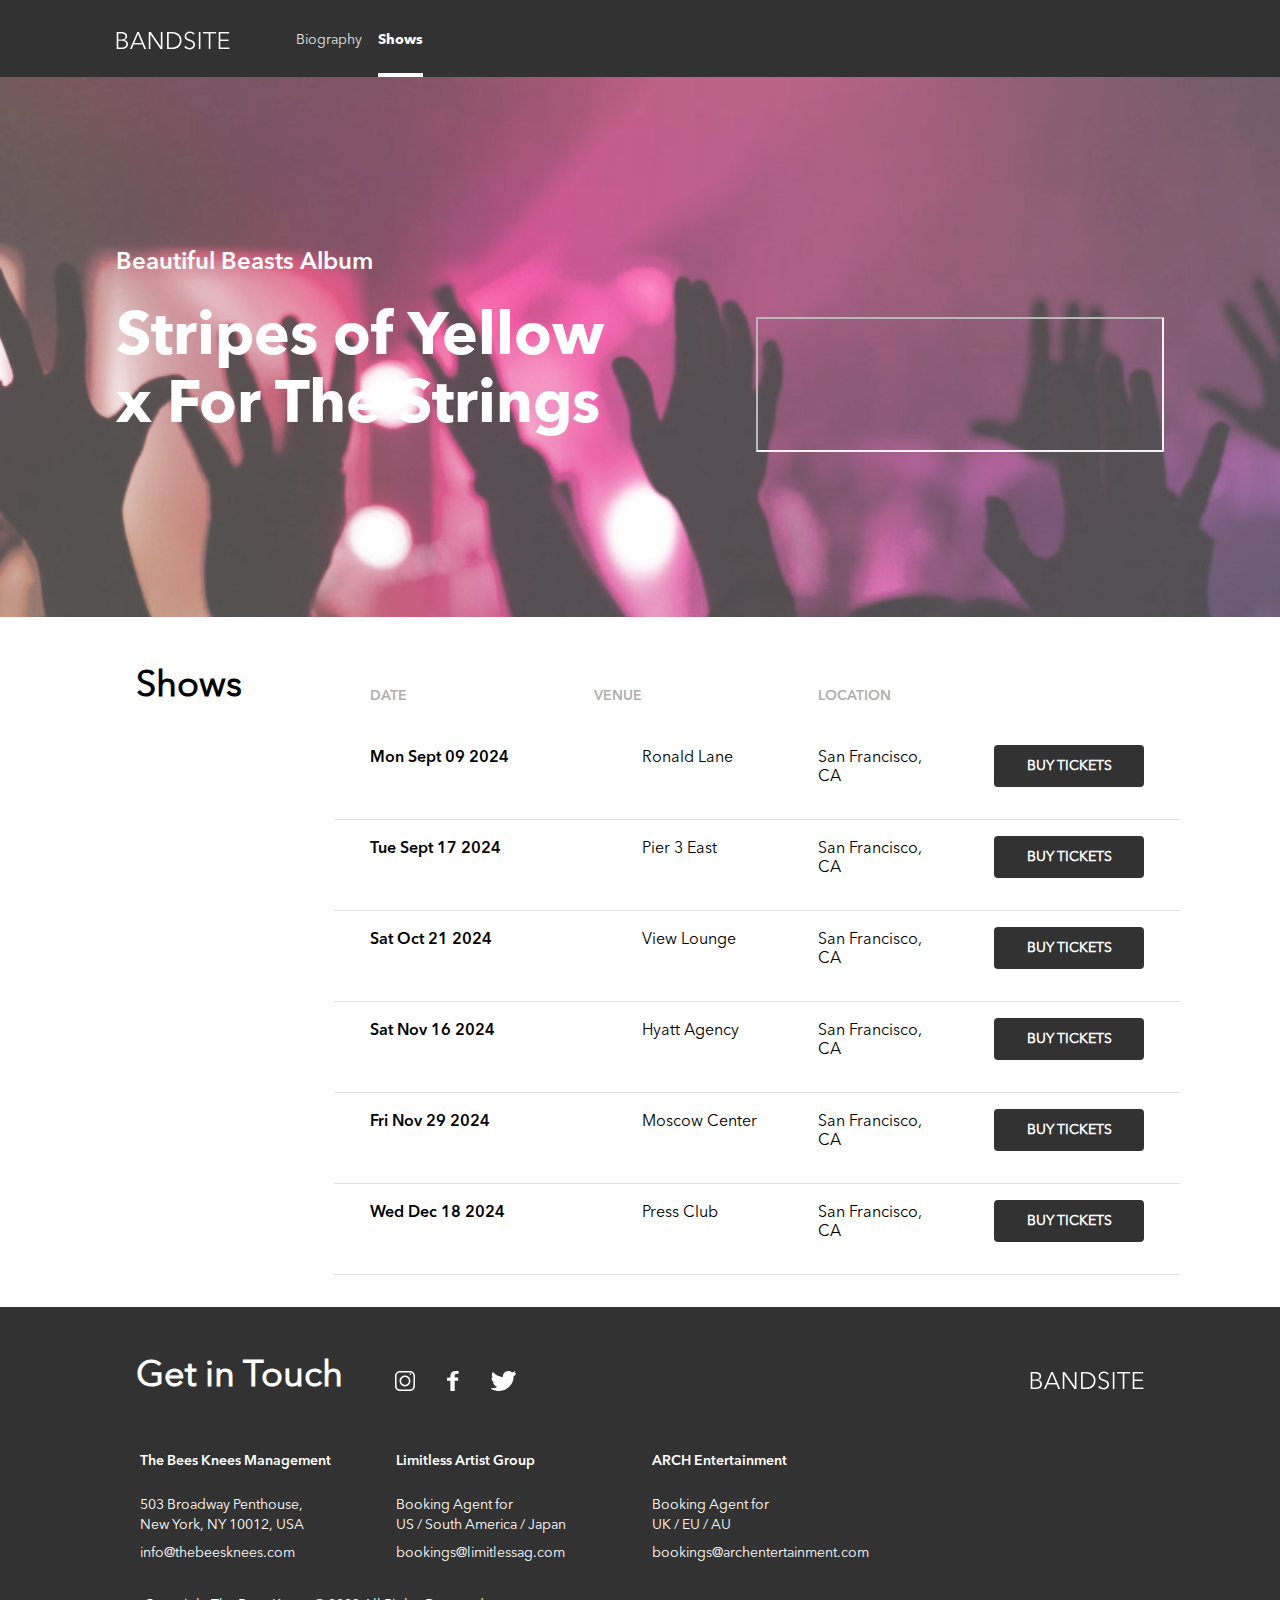
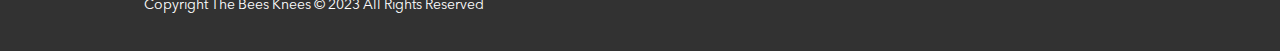
<file: pages/shows.html>
<!DOCTYPE html>
<html lang="en">
<head>
    <meta charset="UTF-8">
    <meta name="viewport" content="width=device-width, initial-scale=1.0">
    <link rel="stylesheet" type="text/css" href="../styles/shows.css"/>   
    <title>Shows</title>   
</head>

<body>
    
    <header class="navbar">
        <div class="navbar__logo">
            <a href="./index.html"><img src="../assets/Logo/Logo-bandsite.svg" alt="navbar logo"/></a>
        </div>
        <ul class="navbar__list">
            <li class="navbar__item navbar__item--inactive">
                <a class ="navbar__link navbar__link--inactive" href="../index.html">Biography</a>
            </li>
            <li class ="navbar__item navbar__item--active">
                <a class="navbar__link navbar__link-active" href="/">Shows</a>
            </li>
        </ul>
    </header> 
    <main>
        
    <section class="hero">
        <div class="hero__img">
            <div class="hero__img--overlay">
                <h2 class="hero__title--album-name">Beautiful Beasts Album</h2>
                <h1 class="hero__title">Stripes of Yellow x For The Strings</h1>
            </div>
              <div class="hero__sound-container">
                <iframe src="https://w.soundcloud.com/player/?url=https%3A//api.soundcloud.com/tracks/1744355502&color=%23ff5500&auto_play=false&hide_related=false&show_comments=true&show_user=true&show_reposts=false&show_teaser=true&visual=true"></iframe>
              </div>
            </div>
        </section>  
        
    <section class="shows-section">
    </section>
    </main>

    <footer class="footer">
        <section class="socialmedia">
            <h2 class="socialmedia__header">Get in Touch</h2>
            <div class="socialmedia__wrap">
                <div class="socialmedia__icons-container">
                    <img class="socialmedia__icons" src="../assets/Icons/SVG/Icon-instagram.svg" alt="instagram"/>
                </div>
                <div class="socialmedia__icons-container">
                    <img class="socialmedia__icons" src="../assets/Icons/SVG/Icon-facebook.svg" alt="facebook"/>
                </div>
                <div class="socialmedia__icons-container">
                    <img class="socialmedia__icons" src="../assets/Icons/SVG/Icon-twitter.svg" alt="twitter"/>
                </div>
            </div>
        </section>
        <section class="contact">
            <div class="contact__info">
                <div class="contact__info--title"><p> The Bees Knees Management</p>
                </div>
                <div class="contact__info--address">
                    <p>503 Broadway Penthouse,</p>
                    <p>New York, NY 10012, USA</p>
                </div>
                    <a class="contact__info--email" href="malito:info@thebeesknees.com">info@thebeesknees.com</a>
                </div>
                <div class="contact__info">
                    <div class="contact__info--title"><p>Limitless Artist Group</p>
                </div>
                <div class="contact__info--address">
                    <p>Booking Agent for</p>
                    <p>US / South America / Japan</p>
                </div>
                    <a class="contact__info--email" href="mailito:bookings@limitlessag.com">bookings@limitlessag.com</a>
                </div>
                <div class="contact__info">
                    <div class="contact__info--title"><p>ARCH Entertainment</p>
                </div>
                <div class="contact__info--address">
                    <p> Booking Agent for</p>
                    <p>UK / EU / AU</p>
                </div>
                    <a class="contact__info--email" href="malito:bookings@archentertainment.com">bookings@archentertainment.com</a>
                </div>
            </div>
        </section>
        
        <section class="copyright">
            <div class="copyright__logo"><img src="../assets/Logo/Logo-bandsite.svg" alt="logo"></div>
            <div class="copyright__text">
                <p>Copyright The Bees Knees © 2023 All Rights Reserved</p>
            </div>
        </section>
    </footer>
    <script src="../scripts/build-shows-pages.js"></script>
</body>
</html>
</file>
<file: styles/shows.css>
@font-face {
    font-family: "avenir-regular";
    src: url(../../assets/Font/AvenirNextLTPro-Regular.otf);
  }
  @font-face {
    font-family: "avenir-bold";
    src: url(../../assets/Font/AvenirNextLTPro-Bold.otf);
  }
  @font-face {
    font-family: "avenir-demi";
    src: url(../../assets/Font/AvenirNextLTPro-Demi.otf);
  }
  * {
    margin: 0;
    padding: 0;
    box-sizing: border-box;
  }
  
  body {
    font-family: "avenir-regular";
  }
  

  .section-header {
    font-size: 1.5rem;
    line-height: 2rem;
    text-align: left;
    font-family: "avenir-bold";
    padding: 1.5rem 1rem 1rem 1rem;
    color: #323232;
  
  }
  
  @media screen and (min-width: 768px) {
    .section-header {
      font-size: 2.25rem;
      line-height: 2.75rem;
      font-family: "avenir-bold";
      font-weight: 700;
      text-align: left;
      padding: 2.25rem;
      color: #323232
    }
  }
  @media screen and (min-width: 1280px) {
    .section-header {
      padding-left: 8rem;
    }
  }
  .navbar {
    display: flex;
    flex-direction: column;
    background-color: #323232;
    align-content: center;
    min-width: 100vw;
  }
  
  @media screen and (min-width: 768px) {
    .navbar {
      display: flex;
      flex-direction: row;
    }
  }
  @media screen and (min-width: 1280px) {
    .navbar {
      padding-left: 5rem;
    }
  }
  .navbar__logo {
    max-height: 1.25rem;
    max-width: 7.5rem;
    margin: 0 auto;
    padding: 1rem 0;
    justify-self: flex-start;
  }
  
  @media screen and (min-width: 768px) {
    .navbar__logo {
      max-height: 1.25rem;
      max-width: 7.5rem;
      align-self: center center;
      margin: auto 0;
      padding: 1rem 2.25rem 2rem 2.25rem;
    }
  }
  .navbar__list {
    display: flex;
    flex-direction: row;
    justify-content: space-between;
    padding-top: 1rem;
  }
  
  @media screen and (min-width: 768px) {
    .navbar__list {
      justify-content: space-around;
      padding-left: 4rem;
    }
  }
  .navbar__item {
    list-style: none;
    padding: 1rem;
    display: flex;
    align-content: center;
  }
  
  .navbar__item:hover {
    color: #e1e1e1;
    filter: brightness(300%);
    border-bottom: 0.25rem solid #e1e1e1;
  }
  
  .navbar__item--active {
    border-bottom: 0.25rem solid #ffffff;
    font-family: "avenir-bold";
    padding-left: 2.75rem;
    padding-right: 3rem;
  }
  
  @media screen and (min-width: 768px) {
    .navbar__item--active {
      border-bottom: 0.25rem solid #ffffff;
      font-family: "avenir-bold";
      padding: 1rem 0 1.5rem 0;
    }
  }
  .navbar__item--inactive {
    padding-right: 3.75rem;
    margin-left: 1rem;
  }
  
  @media screen and (min-width: 768px) {
    .navbar__item--inactive {
      padding: 1rem 1rem 1.5rem 1rem;
    }
  }
  .navbar__link {
    text-decoration: none;
    color: #ffffff;
    font-size: 0.875rem;
  }
  
  .navbar__link--inactive {
    text-decoration: none;
    color: #e1e1e1;
  }
  
  .hero {
    position: relative;
  }
  
  .hero__title {
    display: flex;
    flex-direction: column;
    font-size: 1.5rem;
    line-height: 2rem;
    text-align: left;
    font-family: "avenir-bold";
    position: absolute;
    top: 2rem;
    color: #ffffff;
    padding: 1.5rem 1rem 1rem 1rem;
  }
  
  
  @media screen and (min-width: 768px) {
    .hero__title {
        font-size: 3.75rem;
        line-height: 4.25rem;
        font-family: "avenir-bold";
        text-align: left;
        padding: 2.25rem 10rem 1rem 2.25rem;
        top: 3.75rem;
  }
}
  @media screen and (min-width: 1280px) {
    .hero__title{
    left: 5rem;
    top: 12rem;
    padding-right: 40rem;
  }
}
.hero__title--album-name {
    font-size: 0.875rem;
    line-height: 1.375rem;
    font-family: "avenir-demi";
    text-align: left;
    color: #ffffff;
    padding: 1.5rem 1rem 1rem 1rem;
  }
  @media screen and (min-width: 768px) {
    .hero__title--album-name {
      font-size: 1.5rem;
      line-height: 2.75rem;
      font-family: "avenir-demi";
      text-align: left;
      padding: 2.25rem 10rem 0 2.25rem;
      top: 2.25rem;
    }
  }
  @media screen and (min-width: 1280px) {
    .hero__title--album-name {
      position: absolute;
      left: 5rem;
      top: 8rem;
    }
  }
  .hero__img {
    background-image: url("../assets/Images/Photo-gallery-3.jpg");
    background-size: cover;
    background-repeat: no-repeat;
    background-position: center center;
    -o-object-fit: cover;
    object-fit: cover;
    max-width: 100vw;
    height: 12rem;
    position: relative;
    opacity: 0.7;
  }
  
  @media screen and (min-width: 768px) {
    .hero__img {
      height: 60vh;
      max-width: 100vw;
    }
  }
  .hero__imgoverlay {
    background-color: rgba(50, 50, 50, 0.5);
    position: absolute;
    top: 0;
    bottom: 0;
    left: 0;
    right: 0;
    opacity: 50%;
  }
  .hero__sound-container {
    width: 100%;
    height: 8rem;
    position: absolute;
    padding: 0 1rem;
    bottom: 2rem;
  }
  @media screen and (min-width: 768px) {
    .hero__sound-container {
      height: 30%;
      width: 30rem;
      bottom: 3.5rem;
      padding: 0 2.25rem;
    }
  }
  @media screen and (min-width: 1280px) {
    .hero__sound-container {
      height: 25%;
      width: 30rem;
      top: 15rem;
      right: 5rem;
      padding: 0 2.25rem;
    }
  }
  .hero__sound-container iframe {
    width: 100%;
    height: 100%;
  }
  
  .shows-section {
    display: flex;
    flex-direction: column;
  }
  @media screen and (min-width: 1280px) {
    .shows-section {
      display: flex;
      flex-direction: row;
      justify-content: space-between;
      margin: 0 6.25rem;
    }
  }
  .shows-section__header {
    font-size: 1.5rem;
    line-height: 2rem;
    text-align: left;
    font-family: "avenir-bold";
    padding: 1.5rem 1rem 0 1rem;
  }
  @media screen and (min-width: 768px) {
    .shows-section__header {
      font-size: 2.25rem;
      line-height: 2.75rem;
      font-family: "avenir-regular";
      font-weight: 700;
      text-align: left;
      padding: 3rem 2.25rem 2.25rem 2.25rem;
    }
  }
  
  @media screen and (min-width: 768px) {
    .show-table {
      display: flex;
      flex-direction: column;
      padding: 1rem 0 2rem 0;
    }
    .show-table__header {
      display: flex;
      flex-direction: row;
      justify-content: space-between;
      align-content: center;
      font-size: 0.875rem;
      line-height: 1.375rem;
      font-family: "avenir-regular";
      text-align: left;
      color: #afafaf;
      font-family: "avenir-demi";
    }
  }
  @media screen and (min-width: 768px) and (min-width: 1280px) {
    .show-table__header {
      margin: 3rem 5rem 0rem 2.25rem;
      justify-content: space-between;
      padding-bottom: 1.125rem;
    }
  }
  @media screen and (min-width: 768px) {
    .show-table__header--text {
      padding: 0.25rem 1rem 1rem 0;
      width: 9rem;
      margin-right: 3rem;
      justify-self: center;
      justify-content: space-between;
    }
  }
  @media screen and (min-width: 768px) and (min-width: 1280px) {
    .show-table__header--text {
      margin-right: 5rem;
      padding: 0.25rem 4rem;
    }
  }
  @media screen and (min-width: 768px) {
    .show-table__header-contain {
      display: flex;
      flex-direction: row;
      padding: 0 2.25rem;
    }
  }
  @media screen and (min-width: 768px) and (min-width: 1280px) {
    .show-table__header-contain {
      padding: 0;
      margin-left: -4rem;
    }
  }
  @media screen and (min-width: 768px) {
    .show-table__show-row {
      display: flex;
      flex-direction: row;
      justify-content: space-between;
      align-content: center;
      padding: 1rem 2.25rem;
      border-bottom: 1px solid #e1e1e1;
    }
    .show-table__show-row:hover {
      background: #fafafa;
    }
    .show-table__show-row:active {
      background: #e1e1e1;
    }
  }
  @media screen and (min-width: 768px) {
    .show-table__text {
      padding: 0.25rem 1rem 1rem 0;
      width: 9rem;
      justify-self: center;
    }
    .show-table__text:hover {
      background: #fafafa;
    }
  }
  @media screen and (min-width: 768px) and (min-width: 1280px) {
    .show-table__text {
      margin-right: 2rem;
    }
  }
  @media screen and (min-width: 768px) {
    .show-table__text--date {
      padding: 0.25rem 1rem 1rem 0;
      width: 10rem;
      justify-self: center;
      font-family: "avenir-demi";
    }
  }
  @media screen and (min-width: 768px) and (min-width: 1280px) {
    .show-table__text--date {
      margin-right: 7rem;
    }
  }
  @media screen and (min-width: 768px) {
    .show-table__button {
      font-size: 0.875rem;
      line-height: 1.375rem;
      font-family: "avenir-demi";
      text-align: left;
      padding: 0 2rem;
      margin-bottom: 1rem;
      max-width: 9.375rem;
      text-align: center;
      min-width: 9.375rem;
      font-family: "avenir-regular";
      font-weight: 700;
      padding: 0.5rem 2rem;
      background: #323232;
      color: #ffffff;
      border: none;
      border-radius: 0.25rem;
    }
  }
  @media screen and (max-width: 767px) {
    table,
  table thead,
  table tbody,
  table th,
  table td,
  table tr {
      display: flex;
      flex-direction: column;
    }
  
    table thead {
      display: none;
    }
  
    table tbody tr td:nth-of-type(n + 1) {
      display: inline-block;
    }
  
    table tbody tr td:before {
      display: block;
    }
  
    table tbody tr td:nth-of-type(1):before {
      content: "DATE";
      padding-top: 1rem;
      padding-bottom: 0.25rem;
    }
  
    table tbody tr td:nth-of-type(2):before {
      content: "VENUE";
      padding-top: 1rem;
      padding-bottom: 0.25rem;
    }
  
    table tbody tr td:nth-of-type(3):before {
      content: "LOCATION";
      padding-top: 1rem;
      padding-bottom: 0.25rem;
    }
  
    .show-table {
      display: flex;
      flex-direction: column;
      padding-top: 1rem;
    }
    .show-table__text {
      font-size: 0.8125rem;
      line-height: 1.125rem;
      font-family: "avenir-regular";
      text-align: left;
    }
    .show-table__text::before {
      font-size: 0.8125rem;
      line-height: 1.125rem;
      font-family: "avenir-regular";
      text-align: left;
      color: #afafaf;
    }
    .show-table__show-row {
      border-bottom: 1px solid #e1e1e1;
      padding: 0 1rem 0.25rem 1rem;
      display: flex;
      flex-direction: column;
    }
    .show-table__text--date {
      font-size: 0.8125rem;
      line-height: 1.125rem;
      font-family: "avenir-regular";
      text-align: left;
      font-family: "avenir-demi";
    }
    .show-table__text--date::before {
      font-size: 0.8125rem;
      line-height: 1.125rem;
      font-family: "avenir-regular";
      text-align: left;
      color: #afafaf;
    }
    .show-table__button {
      font-family: "avenir-regular";
      min-width: 100%;
      font-weight: 700;
      padding: 1rem 2rem;
      margin: 1rem 0;
      background: #323232;
      color: #ffffff;
      border: none;
      border-radius: 0.25rem;
    }
  } 

  .footer {
    background: #323232;
  }
  
  @media screen and (min-width: 768px) {
    .footer {
      display: flex;
      flex-direction: column;
      position: relative;
    }
  }
  @media screen and (min-width: 1280px) {
    .footer {
      padding: 0 8rem;
    }
  }
  .socialmedia {
    display: flex;
    flex-direction: column;
    align-content: flex-start;
  }
  
  @media screen and (min-width: 768px) {
    .socialmedia {
      display: flex;
      flex-direction: row;
    }
  }
  .socialmedia__header {
    font-size: 1.5rem;
    line-height: 2rem;
    text-align: left;
    font-family: "avenir-bold";
    padding: 1.5rem 1rem 1rem 1rem;
    color: #ffffff;
  }
  
  @media screen and (min-width: 768px) {
    .socialmedia__header {
      font-size: 2.25rem;
      line-height: 2.75rem;
      font-family: "avenir-regular";
      font-weight: 700;
      text-align: left;
      padding: 3rem 2.25rem 2.25rem 2.25rem;
    }
  }
  @media screen and (min-width: 1280px) {
    .socialmedia__header {
      padding: 3rem 2.25rem 2.25rem 0.5rem;
    }
  }
  .socialmedia__wrap {
    display: flex;
    flex-direction: row;
    justify-content: flex-start;
    background: #323232;
  }
  
  @media screen and (min-width: 768px) {
    .socialmedia__wrap {
      align-content: flex-end;
    }
  }
  .socialmedia__icons {
    background: #323232;
    padding: 0 1rem;
  }
  
  @media screen and (min-width: 768px) {
    .socialmedia__icons {
      padding-top: 4rem;
    }
  }
  .contact {
    display: flex;
    flex-direction: column;
    align-content: flex-start;
  }
  
  @media screen and (min-width: 768px) {
    .contact {
      display: flex;
      flex-direction: row;
      justify-content: space-evenly;
      padding: 0 1.5rem 2.25rem 1.5rem;
    }
  }
  @media screen and (min-width: 1280px) {
    .contact {
      padding: 0 0.75rem 1rem 0.75rem;
      justify-content: flex-start;
    }
  }
  .contact__info {
    padding-left: 1rem;
  }
  
  @media screen and (min-width: 768px) {
    .contact__info {
      justify-content: space-evenly;
      padding-left: 0rem;
      width: 30vw;
    }
  }
  @media screen and (min-width: 1280px) {
    .contact__info {
      justify-content: flex-start;
      width: 20vw;
    }
  }
  .contact__info--title {
    font-size: 0.8125rem;
    line-height: 1.125rem;
    font-family: "avenir-regular";
    text-align: left;
    font-family: "avenir-demi";
    color: #ffffff;
    padding: 1rem 0;
  }
  
  @media screen and (min-width: 768px) {
    .contact__info--title {
      font-size: 0.875rem;
      line-height: 1.25rem;
      font-family: "avenir-regular";
      text-align: left;
      font-family: "avenir-demi";
    }
  }
  .contact__info--address {
    font-size: 0.8125rem;
    line-height: 1.125rem;
    font-family: "avenir-regular";
    text-align: left;
    padding: 0.5rem 0;
    color: #ffffff;
    text-decoration: none;
  }
  
  @media screen and (min-width: 768px) {
    .contact__info--address {
      font-size: 0.875rem;
      line-height: 1.25rem;
      font-family: "avenir-regular";
      text-align: left;
    }
  }
  .contact__info--email {
    font-size: 0.8125rem;
    line-height: 1.125rem;
    font-family: "avenir-regular";
    text-align: left;
    padding: 0.5rem 0;
    color: #ffffff;
    text-decoration: none;
  }
  
  @media screen and (min-width: 768px) {
    .contact__info--email {
      font-size: 0.875rem;
      line-height: 1.25rem;
      font-family: "avenir-regular";
      text-align: left;
    }
  }
  .copyright {
    display: flex;
    flex-direction: column;
    align-content: flex-start;
    padding: 2rem 1rem;
  }
  
  @media screen and (min-width: 768px) {
    .copyright {
      padding-top: 0;
      padding-bottom: 2.25rem;
    }
  }
  .copyright__logo {
    max-height: 1.25rem;
    max-width: 7.5rem;
    padding: 1rem 0;
  }
  
  @media screen and (min-width: 768px) {
    .copyright__logo {
      position: absolute;
      top: 3rem;
      right: 3rem;
    }
  }
  @media screen and (min-width: 1280px) {
    .copyright__logo {
      right: 8.5rem;
    }
  }
  .copyright__text {
    font-size: 0.8125rem;
    line-height: 1.125rem;
    font-family: "avenir-regular";
    text-align: left;
    color: #ffffff;
    padding-top: 1rem;
  }
  
  @media screen and (min-width: 768px) {
    .copyright__text {
      font-size: 0.875rem;
      line-height: 1.25rem;
      font-family: "avenir-regular";
      text-align: left;
      padding-left: 0.9rem;
    }
  }
  @media screen and (min-width: 1280px) {
    .copyright__text {
      padding-left: 0rem;
    }
  }

/*# sourceMappingURL=shows.css.map */
</file>
